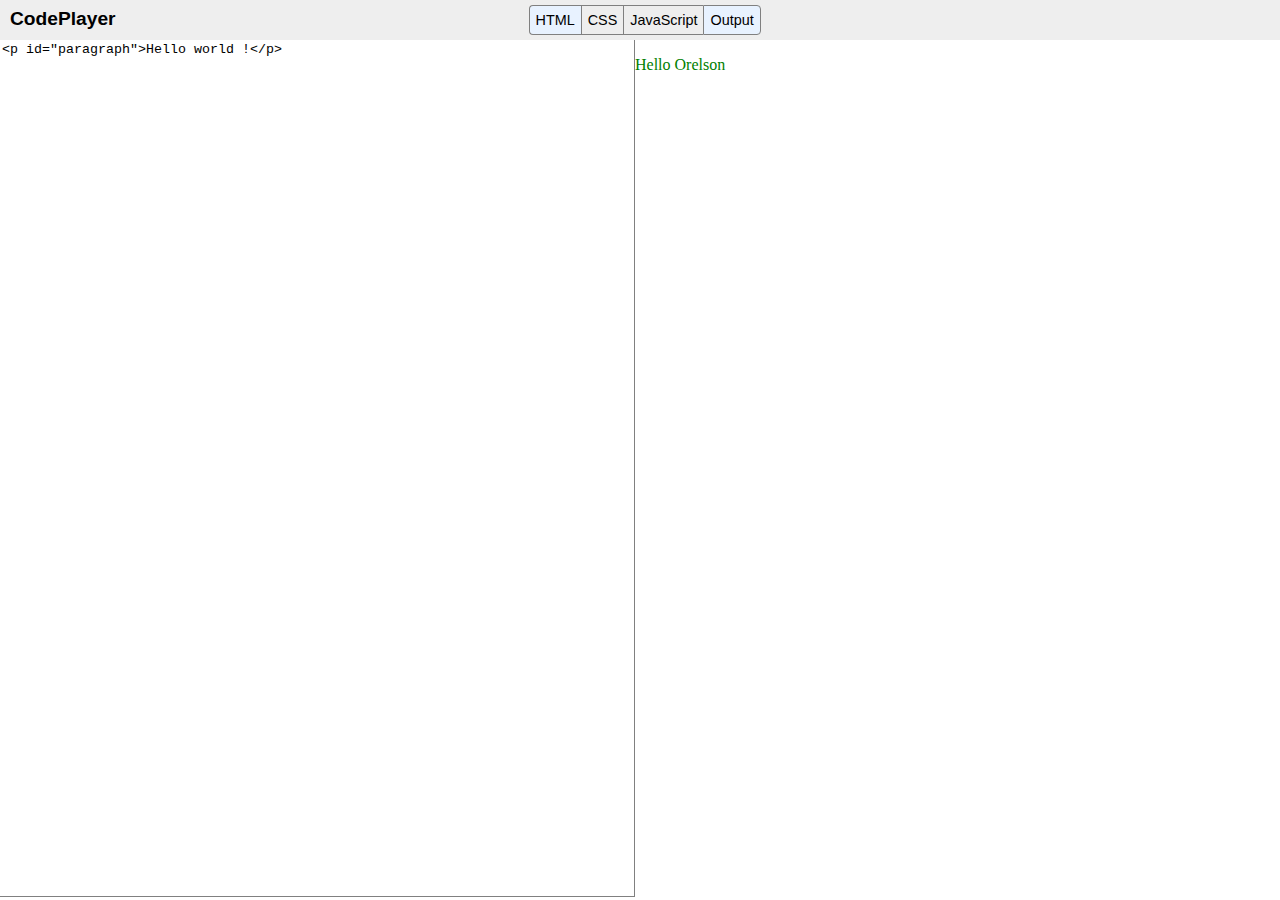
<file: Code Player/index.html>
<!DOCTYPE html>
<html lang="en">
	<head>
		<meta charset="UTF-8">
		<meta name="viewport" content="width=device-width">
		<title>Code Player</title>
		<link rel="stylesheet" href="style.css">
		<link rel="stylesheet" href="jquery-ui-1.12.1/jquery-ui.css">
		<script src="jquery-ui-1.12.1/jquery-ui.js"></script>
			
	</head>
	<body>

		<div id="header">
			<div id="logo">
				CodePlayer
			</div>
			<div id="buttonContainer">
				<div class="toggleButton active" id="html">HTML</div>
				<div class="toggleButton" id="css">CSS</div>
				<div class="toggleButton" id="javascript">JavaScript</div>
				<div class="toggleButton active" id="output">Output</div>
			</div>
		</div>

		<div id="bodyContainer">
			<textarea id="htmlPanel" class="panel"><p id="paragraph">Hello world !</p></textarea>
			<textarea id="cssPanel" class="panel hidden">p {color: green; }</textarea>
			<textarea id="javascriptPanel" class="panel hidden">document.getElementById("paragraph").innerHTML = "Hello Orelson";</textarea>
			<iframe id="outputPanel" class="panel"></iframe>
		</div>

		
		<script src="jquery-ui-1.12.1/jquery-ui.js"></script>
		<script src="jquery-3.3.1.js"></script>
		<script src="main.js"></script>

	</body>
</html>
</file>
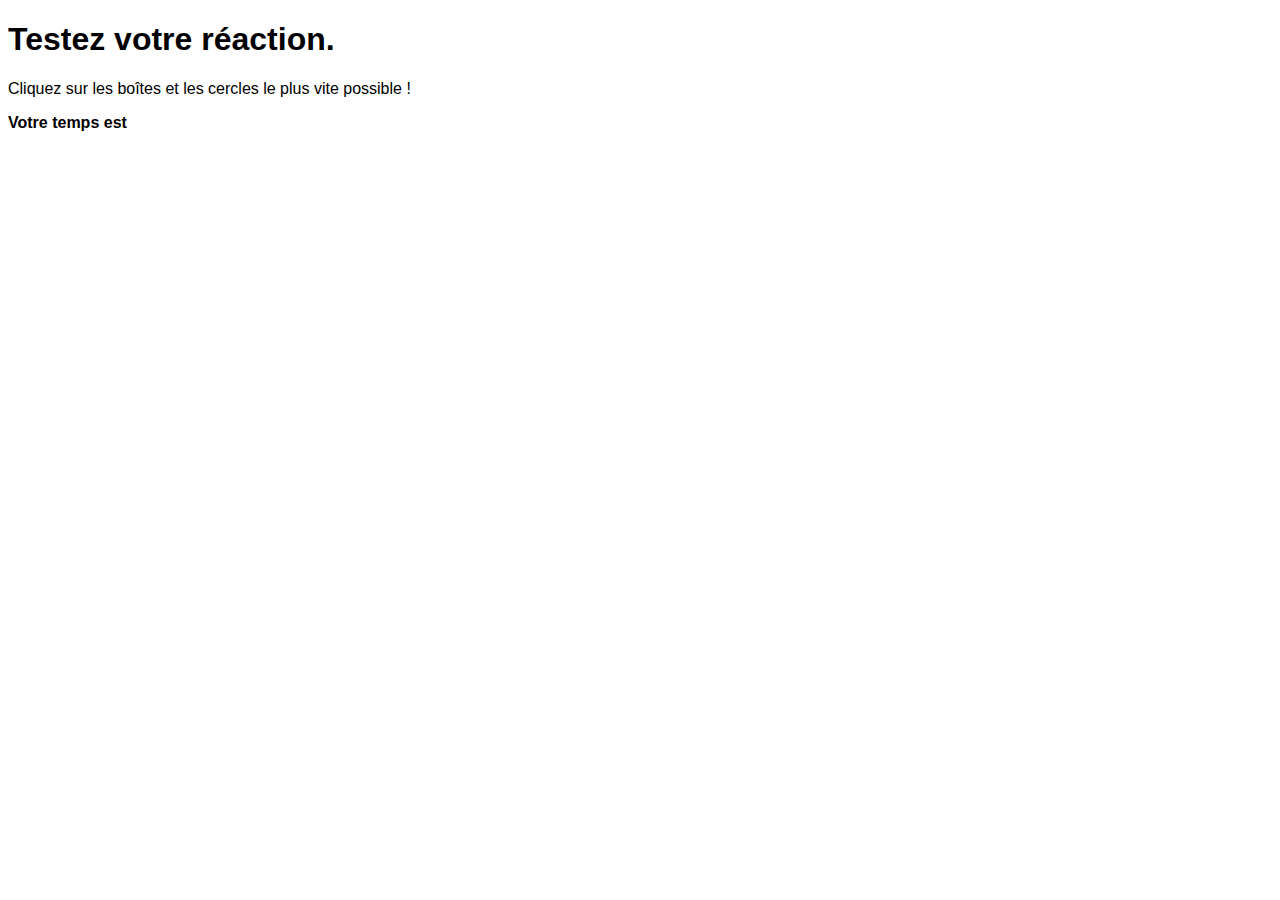
<file: Reaction tester/index.html>
<!DOCTYPE html>
<html lang="en">
	<head>
		<meta charset="UTF-8">
		<title>Reaction chrono</title>
		<link rel="stylesheet" href="style.css">
	</head>
	<body>
		<h1 class="bold">Testez votre réaction.</h1>
		<p>Cliquez sur les boîtes et les cercles le plus vite possible ! </p>
		<p class="bold">Votre temps est <span id="timeTaken1"></span> </p>
		<div id="shape"></div>

		<script src="main.js"></script>
	</body>
</html>
</file>
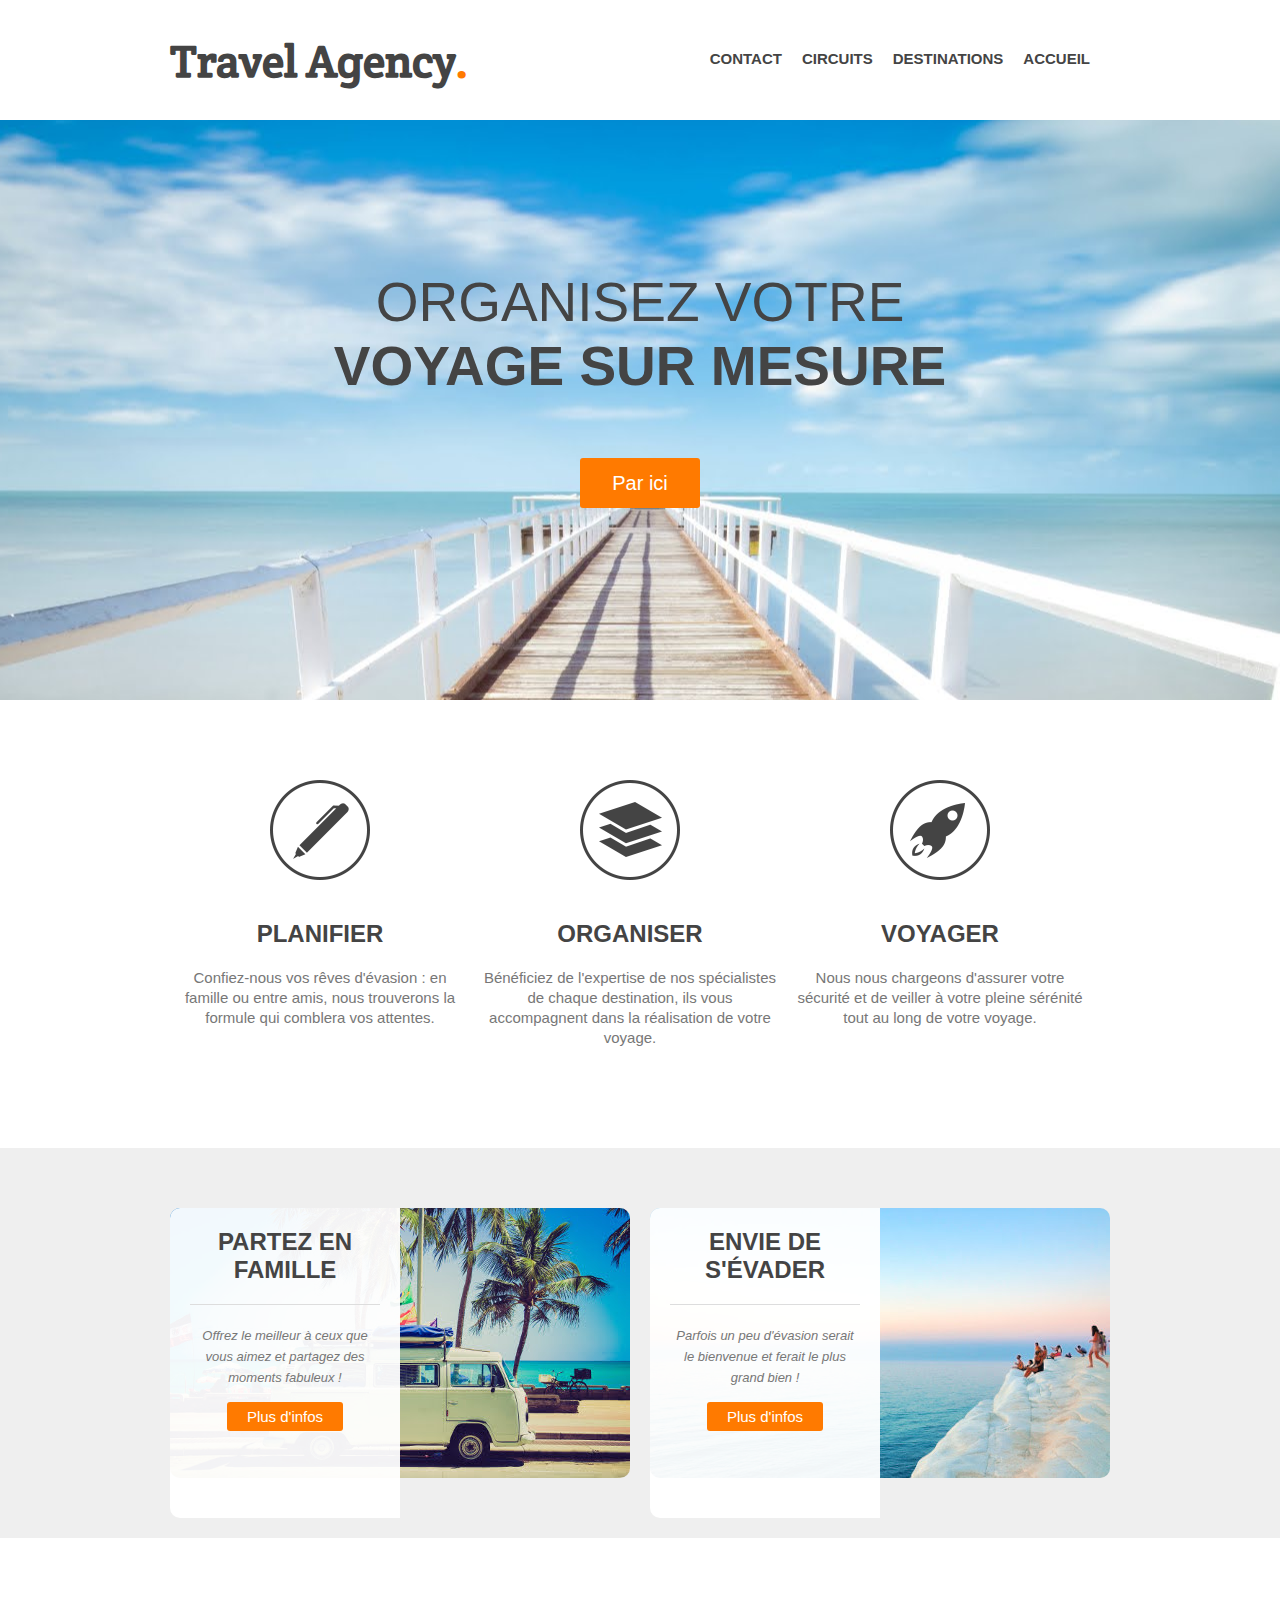
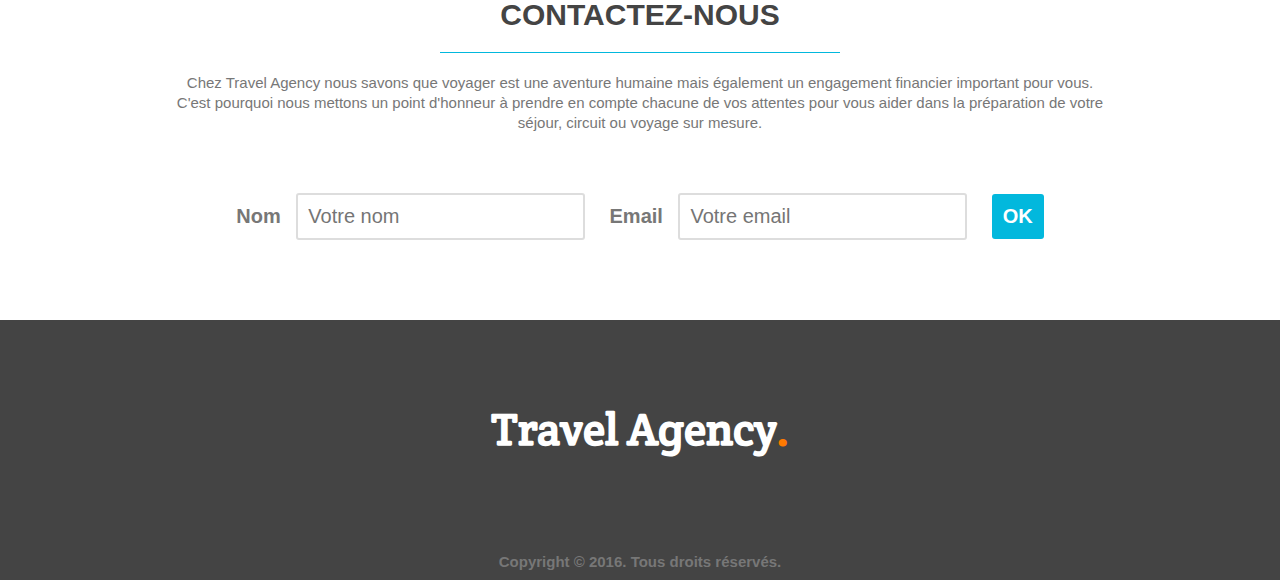
<file: Site web/index.html>
<!DOCTYPE html>
<html>
  <head>
    <meta charset="utf-8">
    <title> Travel Agency </title>
    <link rel="stylesheet" href="styles.css">
    <link rel="stylesheet" href="http://fonts.googleapis.com/css?family=Crete+Round">
  </head>

  <body>

    <header>
      <div class="wrapper">
        <h1> Travel Agency<span class="orange">.</span> </h1>
        <nav>
          <ul>
            <li> <a href="#main-image"> Accueil </a> </li>
            <li> <a href="#steps"> Destinations </a> </li>
            <li> <a href="#possibilities"> Circuits </a> </li>
            <li> <a href="#contact"> Contact </a> </li>
          </ul>
        </nav>
      </div>
    </header>

    <section id="main-image">
      <div class="wrapper">
        <h2> Organisez votre<br><strong>voyage sur mesure</strong> </h2>
        <a href="#" class="button-1"> Par ici </a>
      </div>
    </section>

    <section id="steps">
      <div class="wrapper">
        <ul>
          <li id="step-1">
            <h4> Planifier </h4>
            <p> Confiez-nous vos rêves d'évasion : en famille ou entre amis, nous trouverons la formule qui comblera vos attentes. </p>
          </li>
          <li id="step-2">
            <h4> Organiser </h4>
            <p> Bénéficiez de l'expertise de nos spécialistes de chaque destination, ils vous accompagnent dans la réalisation de votre voyage. </p>
          </li>
          <li id="step-3">
            <h4> Voyager </h4>
            <p> Nous nous chargeons d'assurer votre sécurité et de veiller à votre pleine sérénité tout au long de votre voyage. </p>
          </li>
          <div class="clear">
          </div>
        </ul>
      </div>
    </section>

    <section id="possibilities">
      <div class="wrapper">
        <article class="article1">
          <div class="overlay">
            <h4> Partez en famille </h4>
            <p> <small> Offrez le meilleur à ceux que vous aimez et partagez des moments fabuleux ! </small> </p>
            <a href="#" class="button-2"> Plus d'infos </a>
          </div>
        </article>

        <article class="article2">
          <div class="overlay">
            <h4> Envie de s'évader </h4>
            <p> <small> Parfois un peu d'évasion serait le bienvenue et ferait le plus grand bien ! </small> </p>
            <a href="#" class="button-3"> Plus d'infos </a>
          </div>
        </article>
        <div class="clear">
        </div>
      </div>
    </section>

    <section id="contact">
      <div class="wrapper">
        <h3> Contactez-nous </h3>
        <p> Chez Travel Agency nous savons que voyager est une aventure humaine mais également un engagement
        financier important pour vous. C'est pourquoi nous mettons un point d'honneur à prendre en compte
        chacune de vos attentes pour vous aider dans la préparation de votre séjour, circuit ou voyage sur mesure. </p>

        <form class="" action="index.html" method="post">
          <label for="name"> Nom </label>
          <input id="name" type="text" name="name" placeholder="Votre nom" required>

          <label for="mail"> Email </label>
          <input id="mail" type="text" name="mail" placeholder="Votre email" required>

          <input type="submit" value="OK" class="button-4">
        </form>
      </div>
    </section>

    <footer>
      <div class="wrapper">
        <h1> Travel Agency<span class="orange">.</span></h1>
        <div class="copyright">
          Copyright © 2016. Tous droits réservés.
        </div>
      </div>
    </footer>

  </body>
</html>
</file>
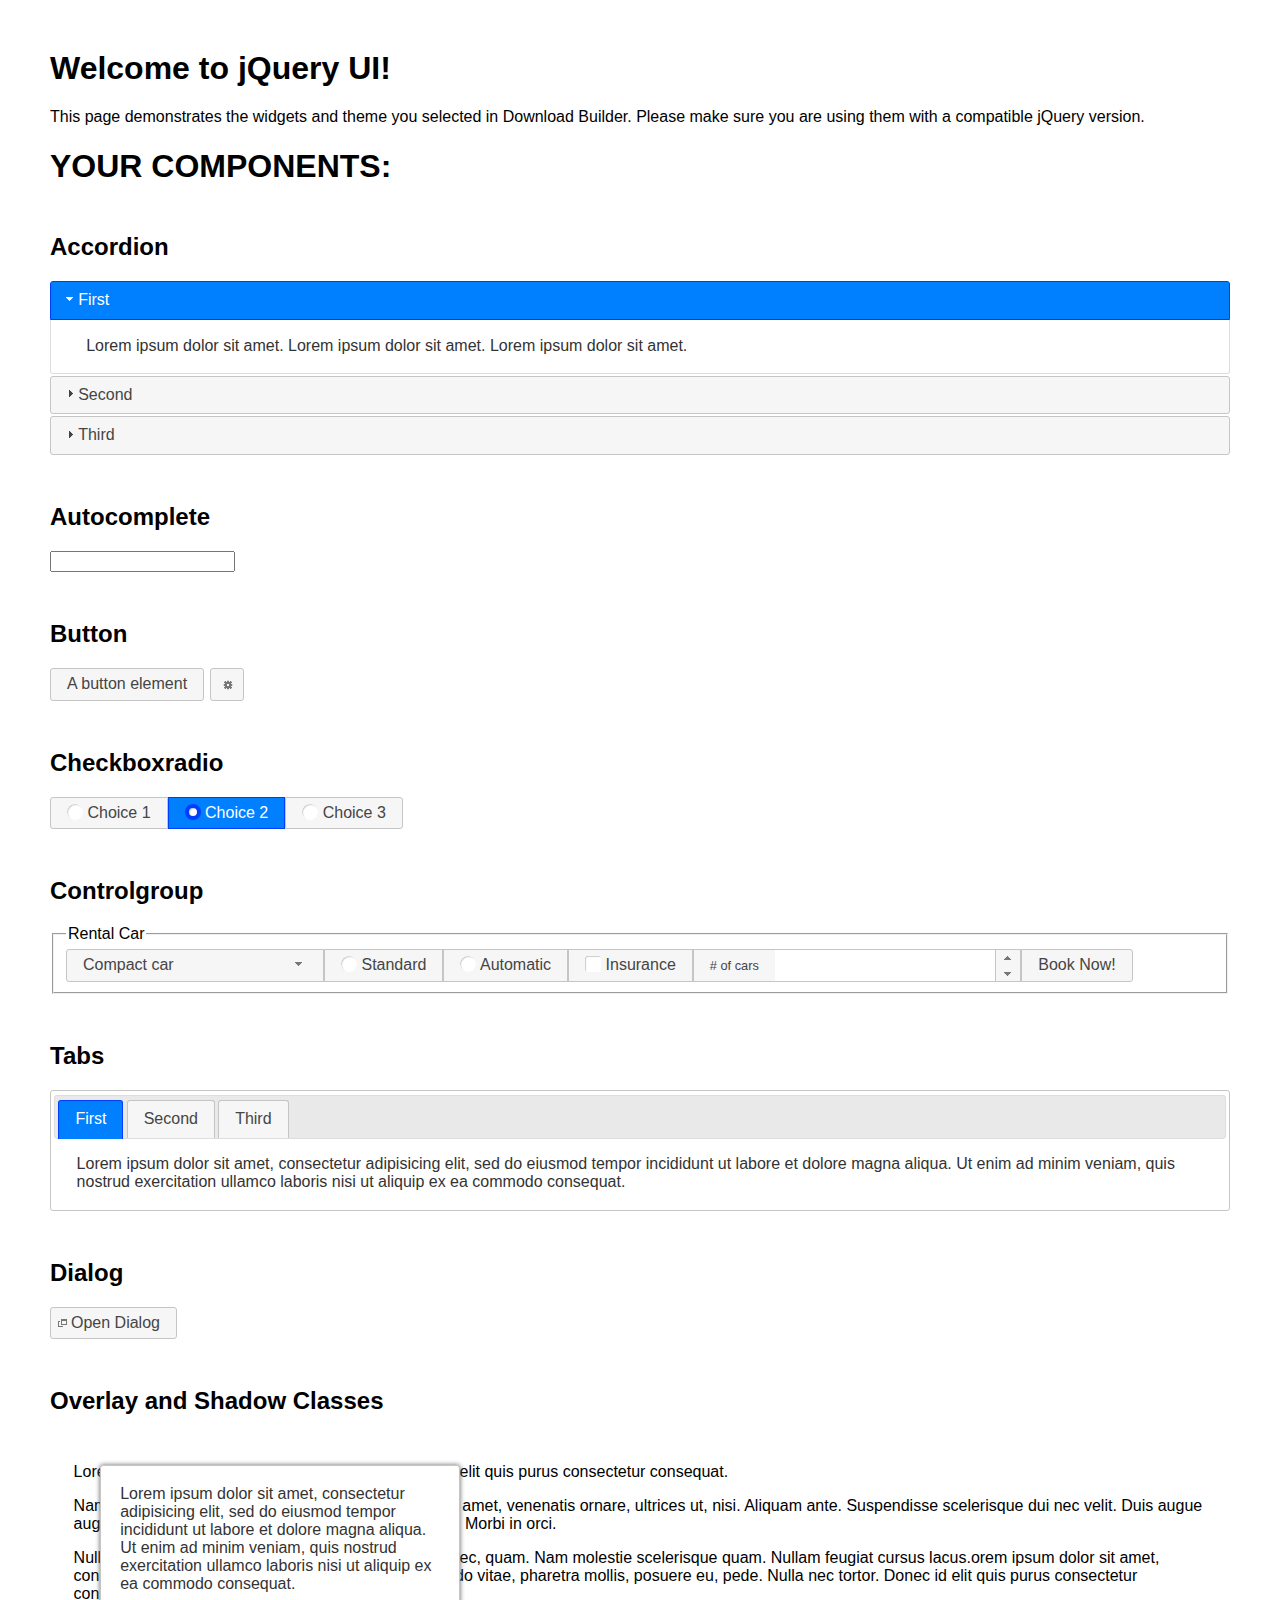
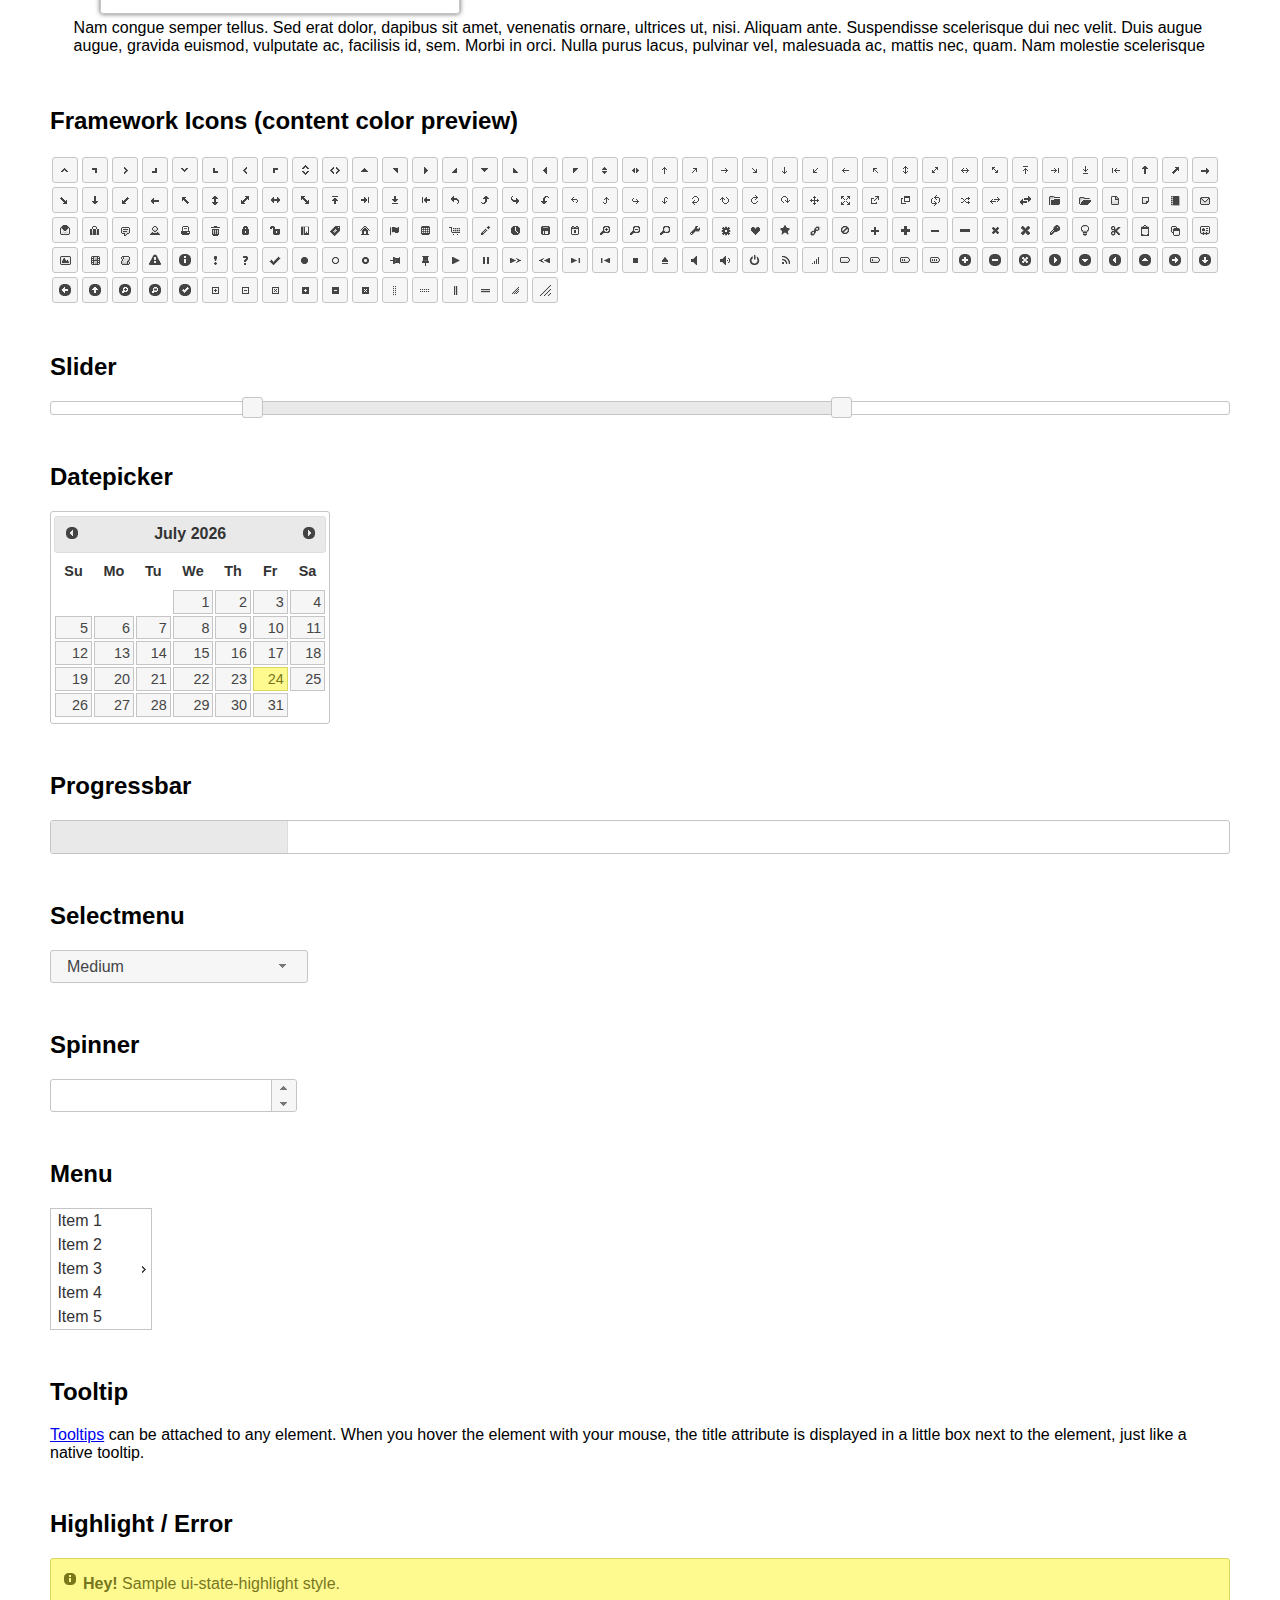
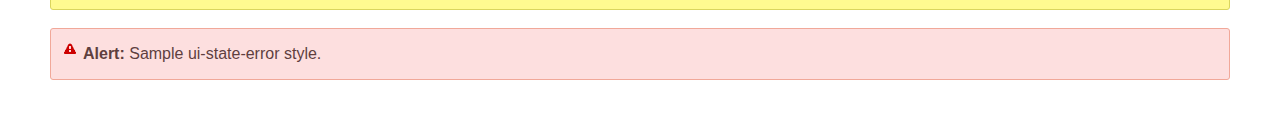
<file: Code Player/jquery-ui-1.12.1/index.html>
<!doctype html>
<html lang="us">
<head>
	<meta charset="utf-8">
	<title>jQuery UI Example Page</title>
	<link href="jquery-ui.css" rel="stylesheet">
	<style>
	body{
		font-family: "Trebuchet MS", sans-serif;
		margin: 50px;
	}
	.demoHeaders {
		margin-top: 2em;
	}
	#dialog-link {
		padding: .4em 1em .4em 20px;
		text-decoration: none;
		position: relative;
	}
	#dialog-link span.ui-icon {
		margin: 0 5px 0 0;
		position: absolute;
		left: .2em;
		top: 50%;
		margin-top: -8px;
	}
	#icons {
		margin: 0;
		padding: 0;
	}
	#icons li {
		margin: 2px;
		position: relative;
		padding: 4px 0;
		cursor: pointer;
		float: left;
		list-style: none;
	}
	#icons span.ui-icon {
		float: left;
		margin: 0 4px;
	}
	.fakewindowcontain .ui-widget-overlay {
		position: absolute;
	}
	select {
		width: 200px;
	}
	</style>
</head>
<body>

<h1>Welcome to jQuery UI!</h1>

<div class="ui-widget">
	<p>This page demonstrates the widgets and theme you selected in Download Builder. Please make sure you are using them with a compatible jQuery version.</p>
</div>

<h1>YOUR COMPONENTS:</h1>


<!-- Accordion -->
<h2 class="demoHeaders">Accordion</h2>
<div id="accordion">
	<h3>First</h3>
	<div>Lorem ipsum dolor sit amet. Lorem ipsum dolor sit amet. Lorem ipsum dolor sit amet.</div>
	<h3>Second</h3>
	<div>Phasellus mattis tincidunt nibh.</div>
	<h3>Third</h3>
	<div>Nam dui erat, auctor a, dignissim quis.</div>
</div>



<!-- Autocomplete -->
<h2 class="demoHeaders">Autocomplete</h2>
<div>
	<input id="autocomplete" title="type &quot;a&quot;">
</div>



<!-- Button -->
<h2 class="demoHeaders">Button</h2>
<button id="button">A button element</button>
<button id="button-icon">An icon-only button</button>



<!-- Checkboxradio -->
<h2 class="demoHeaders">Checkboxradio</h2>
<form style="margin-top: 1em;">
	<div id="radioset">
		<input type="radio" id="radio1" name="radio"><label for="radio1">Choice 1</label>
		<input type="radio" id="radio2" name="radio" checked="checked"><label for="radio2">Choice 2</label>
		<input type="radio" id="radio3" name="radio"><label for="radio3">Choice 3</label>
	</div>
</form>



<!-- Controlgroup -->
<h2 class="demoHeaders">Controlgroup</h2>
<fieldset>
	<legend>Rental Car</legend>
	<div id="controlgroup">
		<select id="car-type">
			<option>Compact car</option>
			<option>Midsize car</option>
			<option>Full size car</option>
			<option>SUV</option>
			<option>Luxury</option>
			<option>Truck</option>
			<option>Van</option>
		</select>
		<label for="transmission-standard">Standard</label>
		<input type="radio" name="transmission" id="transmission-standard">
		<label for="transmission-automatic">Automatic</label>
		<input type="radio" name="transmission" id="transmission-automatic">
		<label for="insurance">Insurance</label>
		<input type="checkbox" name="insurance" id="insurance">
		<label for="horizontal-spinner" class="ui-controlgroup-label"># of cars</label>
		<input id="horizontal-spinner" class="ui-spinner-input">
		<button>Book Now!</button>
	</div>
</fieldset>



<!-- Tabs -->
<h2 class="demoHeaders">Tabs</h2>
<div id="tabs">
	<ul>
		<li><a href="#tabs-1">First</a></li>
		<li><a href="#tabs-2">Second</a></li>
		<li><a href="#tabs-3">Third</a></li>
	</ul>
	<div id="tabs-1">Lorem ipsum dolor sit amet, consectetur adipisicing elit, sed do eiusmod tempor incididunt ut labore et dolore magna aliqua. Ut enim ad minim veniam, quis nostrud exercitation ullamco laboris nisi ut aliquip ex ea commodo consequat.</div>
	<div id="tabs-2">Phasellus mattis tincidunt nibh. Cras orci urna, blandit id, pretium vel, aliquet ornare, felis. Maecenas scelerisque sem non nisl. Fusce sed lorem in enim dictum bibendum.</div>
	<div id="tabs-3">Nam dui erat, auctor a, dignissim quis, sollicitudin eu, felis. Pellentesque nisi urna, interdum eget, sagittis et, consequat vestibulum, lacus. Mauris porttitor ullamcorper augue.</div>
</div>



<h2 class="demoHeaders">Dialog</h2>
<p>
	<button id="dialog-link" class="ui-button ui-corner-all ui-widget">
		<span class="ui-icon ui-icon-newwin"></span>Open Dialog
	</button>
</p>

<h2 class="demoHeaders">Overlay and Shadow Classes</h2>
<div style="position: relative; width: 96%; height: 200px; padding:1% 2%; overflow:hidden;" class="fakewindowcontain">
	<p>Lorem ipsum dolor sit amet,  Nulla nec tortor. Donec id elit quis purus consectetur consequat. </p><p>Nam congue semper tellus. Sed erat dolor, dapibus sit amet, venenatis ornare, ultrices ut, nisi. Aliquam ante. Suspendisse scelerisque dui nec velit. Duis augue augue, gravida euismod, vulputate ac, facilisis id, sem. Morbi in orci. </p><p>Nulla purus lacus, pulvinar vel, malesuada ac, mattis nec, quam. Nam molestie scelerisque quam. Nullam feugiat cursus lacus.orem ipsum dolor sit amet, consectetur adipiscing elit. Donec libero risus, commodo vitae, pharetra mollis, posuere eu, pede. Nulla nec tortor. Donec id elit quis purus consectetur consequat. </p><p>Nam congue semper tellus. Sed erat dolor, dapibus sit amet, venenatis ornare, ultrices ut, nisi. Aliquam ante. Suspendisse scelerisque dui nec velit. Duis augue augue, gravida euismod, vulputate ac, facilisis id, sem. Morbi in orci. Nulla purus lacus, pulvinar vel, malesuada ac, mattis nec, quam. Nam molestie scelerisque quam. </p><p>Nullam feugiat cursus lacus.orem ipsum dolor sit amet, consectetur adipiscing elit. Donec libero risus, commodo vitae, pharetra mollis, posuere eu, pede. Nulla nec tortor. Donec id elit quis purus consectetur consequat. Nam congue semper tellus. Sed erat dolor, dapibus sit amet, venenatis ornare, ultrices ut, nisi. Aliquam ante. </p><p>Suspendisse scelerisque dui nec velit. Duis augue augue, gravida euismod, vulputate ac, facilisis id, sem. Morbi in orci. Nulla purus lacus, pulvinar vel, malesuada ac, mattis nec, quam. Nam molestie scelerisque quam. Nullam feugiat cursus lacus.orem ipsum dolor sit amet, consectetur adipiscing elit. Donec libero risus, commodo vitae, pharetra mollis, posuere eu, pede. Nulla nec tortor. Donec id elit quis purus consectetur consequat. Nam congue semper tellus. Sed erat dolor, dapibus sit amet, venenatis ornare, ultrices ut, nisi. </p>

	<!-- ui-dialog -->
	<div class="ui-widget-overlay ui-front"></div>
	<div style="position: absolute; width: 320px; left: 50px; top: 30px; padding: 1.2em" class="ui-widget ui-front ui-widget-content ui-corner-all ui-widget-shadow">
		Lorem ipsum dolor sit amet, consectetur adipisicing elit, sed do eiusmod tempor incididunt ut labore et dolore magna aliqua. Ut enim ad minim veniam, quis nostrud exercitation ullamco laboris nisi ut aliquip ex ea commodo consequat.
	</div>

</div>

<!-- ui-dialog -->
<div id="dialog" title="Dialog Title">
	<p>Lorem ipsum dolor sit amet, consectetur adipisicing elit, sed do eiusmod tempor incididunt ut labore et dolore magna aliqua. Ut enim ad minim veniam, quis nostrud exercitation ullamco laboris nisi ut aliquip ex ea commodo consequat.</p>
</div>



<h2 class="demoHeaders">Framework Icons (content color preview)</h2>
<ul id="icons" class="ui-widget ui-helper-clearfix">
	<li class="ui-state-default ui-corner-all" title=".ui-icon-caret-1-n"><span class="ui-icon ui-icon-caret-1-n"></span></li>
	<li class="ui-state-default ui-corner-all" title=".ui-icon-caret-1-ne"><span class="ui-icon ui-icon-caret-1-ne"></span></li>
	<li class="ui-state-default ui-corner-all" title=".ui-icon-caret-1-e"><span class="ui-icon ui-icon-caret-1-e"></span></li>
	<li class="ui-state-default ui-corner-all" title=".ui-icon-caret-1-se"><span class="ui-icon ui-icon-caret-1-se"></span></li>
	<li class="ui-state-default ui-corner-all" title=".ui-icon-caret-1-s"><span class="ui-icon ui-icon-caret-1-s"></span></li>
	<li class="ui-state-default ui-corner-all" title=".ui-icon-caret-1-sw"><span class="ui-icon ui-icon-caret-1-sw"></span></li>
	<li class="ui-state-default ui-corner-all" title=".ui-icon-caret-1-w"><span class="ui-icon ui-icon-caret-1-w"></span></li>
	<li class="ui-state-default ui-corner-all" title=".ui-icon-caret-1-nw"><span class="ui-icon ui-icon-caret-1-nw"></span></li>
	<li class="ui-state-default ui-corner-all" title=".ui-icon-caret-2-n-s"><span class="ui-icon ui-icon-caret-2-n-s"></span></li>
	<li class="ui-state-default ui-corner-all" title=".ui-icon-caret-2-e-w"><span class="ui-icon ui-icon-caret-2-e-w"></span></li>
	<li class="ui-state-default ui-corner-all" title=".ui-icon-triangle-1-n"><span class="ui-icon ui-icon-triangle-1-n"></span></li>
	<li class="ui-state-default ui-corner-all" title=".ui-icon-triangle-1-ne"><span class="ui-icon ui-icon-triangle-1-ne"></span></li>
	<li class="ui-state-default ui-corner-all" title=".ui-icon-triangle-1-e"><span class="ui-icon ui-icon-triangle-1-e"></span></li>
	<li class="ui-state-default ui-corner-all" title=".ui-icon-triangle-1-se"><span class="ui-icon ui-icon-triangle-1-se"></span></li>
	<li class="ui-state-default ui-corner-all" title=".ui-icon-triangle-1-s"><span class="ui-icon ui-icon-triangle-1-s"></span></li>
	<li class="ui-state-default ui-corner-all" title=".ui-icon-triangle-1-sw"><span class="ui-icon ui-icon-triangle-1-sw"></span></li>
	<li class="ui-state-default ui-corner-all" title=".ui-icon-triangle-1-w"><span class="ui-icon ui-icon-triangle-1-w"></span></li>
	<li class="ui-state-default ui-corner-all" title=".ui-icon-triangle-1-nw"><span class="ui-icon ui-icon-triangle-1-nw"></span></li>
	<li class="ui-state-default ui-corner-all" title=".ui-icon-triangle-2-n-s"><span class="ui-icon ui-icon-triangle-2-n-s"></span></li>
	<li class="ui-state-default ui-corner-all" title=".ui-icon-triangle-2-e-w"><span class="ui-icon ui-icon-triangle-2-e-w"></span></li>
	<li class="ui-state-default ui-corner-all" title=".ui-icon-arrow-1-n"><span class="ui-icon ui-icon-arrow-1-n"></span></li>
	<li class="ui-state-default ui-corner-all" title=".ui-icon-arrow-1-ne"><span class="ui-icon ui-icon-arrow-1-ne"></span></li>
	<li class="ui-state-default ui-corner-all" title=".ui-icon-arrow-1-e"><span class="ui-icon ui-icon-arrow-1-e"></span></li>
	<li class="ui-state-default ui-corner-all" title=".ui-icon-arrow-1-se"><span class="ui-icon ui-icon-arrow-1-se"></span></li>
	<li class="ui-state-default ui-corner-all" title=".ui-icon-arrow-1-s"><span class="ui-icon ui-icon-arrow-1-s"></span></li>
	<li class="ui-state-default ui-corner-all" title=".ui-icon-arrow-1-sw"><span class="ui-icon ui-icon-arrow-1-sw"></span></li>
	<li class="ui-state-default ui-corner-all" title=".ui-icon-arrow-1-w"><span class="ui-icon ui-icon-arrow-1-w"></span></li>
	<li class="ui-state-default ui-corner-all" title=".ui-icon-arrow-1-nw"><span class="ui-icon ui-icon-arrow-1-nw"></span></li>
	<li class="ui-state-default ui-corner-all" title=".ui-icon-arrow-2-n-s"><span class="ui-icon ui-icon-arrow-2-n-s"></span></li>
	<li class="ui-state-default ui-corner-all" title=".ui-icon-arrow-2-ne-sw"><span class="ui-icon ui-icon-arrow-2-ne-sw"></span></li>
	<li class="ui-state-default ui-corner-all" title=".ui-icon-arrow-2-e-w"><span class="ui-icon ui-icon-arrow-2-e-w"></span></li>
	<li class="ui-state-default ui-corner-all" title=".ui-icon-arrow-2-se-nw"><span class="ui-icon ui-icon-arrow-2-se-nw"></span></li>
	<li class="ui-state-default ui-corner-all" title=".ui-icon-arrowstop-1-n"><span class="ui-icon ui-icon-arrowstop-1-n"></span></li>
	<li class="ui-state-default ui-corner-all" title=".ui-icon-arrowstop-1-e"><span class="ui-icon ui-icon-arrowstop-1-e"></span></li>
	<li class="ui-state-default ui-corner-all" title=".ui-icon-arrowstop-1-s"><span class="ui-icon ui-icon-arrowstop-1-s"></span></li>
	<li class="ui-state-default ui-corner-all" title=".ui-icon-arrowstop-1-w"><span class="ui-icon ui-icon-arrowstop-1-w"></span></li>
	<li class="ui-state-default ui-corner-all" title=".ui-icon-arrowthick-1-n"><span class="ui-icon ui-icon-arrowthick-1-n"></span></li>
	<li class="ui-state-default ui-corner-all" title=".ui-icon-arrowthick-1-ne"><span class="ui-icon ui-icon-arrowthick-1-ne"></span></li>
	<li class="ui-state-default ui-corner-all" title=".ui-icon-arrowthick-1-e"><span class="ui-icon ui-icon-arrowthick-1-e"></span></li>
	<li class="ui-state-default ui-corner-all" title=".ui-icon-arrowthick-1-se"><span class="ui-icon ui-icon-arrowthick-1-se"></span></li>
	<li class="ui-state-default ui-corner-all" title=".ui-icon-arrowthick-1-s"><span class="ui-icon ui-icon-arrowthick-1-s"></span></li>
	<li class="ui-state-default ui-corner-all" title=".ui-icon-arrowthick-1-sw"><span class="ui-icon ui-icon-arrowthick-1-sw"></span></li>
	<li class="ui-state-default ui-corner-all" title=".ui-icon-arrowthick-1-w"><span class="ui-icon ui-icon-arrowthick-1-w"></span></li>
	<li class="ui-state-default ui-corner-all" title=".ui-icon-arrowthick-1-nw"><span class="ui-icon ui-icon-arrowthick-1-nw"></span></li>
	<li class="ui-state-default ui-corner-all" title=".ui-icon-arrowthick-2-n-s"><span class="ui-icon ui-icon-arrowthick-2-n-s"></span></li>
	<li class="ui-state-default ui-corner-all" title=".ui-icon-arrowthick-2-ne-sw"><span class="ui-icon ui-icon-arrowthick-2-ne-sw"></span></li>
	<li class="ui-state-default ui-corner-all" title=".ui-icon-arrowthick-2-e-w"><span class="ui-icon ui-icon-arrowthick-2-e-w"></span></li>
	<li class="ui-state-default ui-corner-all" title=".ui-icon-arrowthick-2-se-nw"><span class="ui-icon ui-icon-arrowthick-2-se-nw"></span></li>
	<li class="ui-state-default ui-corner-all" title=".ui-icon-arrowthickstop-1-n"><span class="ui-icon ui-icon-arrowthickstop-1-n"></span></li>
	<li class="ui-state-default ui-corner-all" title=".ui-icon-arrowthickstop-1-e"><span class="ui-icon ui-icon-arrowthickstop-1-e"></span></li>
	<li class="ui-state-default ui-corner-all" title=".ui-icon-arrowthickstop-1-s"><span class="ui-icon ui-icon-arrowthickstop-1-s"></span></li>
	<li class="ui-state-default ui-corner-all" title=".ui-icon-arrowthickstop-1-w"><span class="ui-icon ui-icon-arrowthickstop-1-w"></span></li>
	<li class="ui-state-default ui-corner-all" title=".ui-icon-arrowreturnthick-1-w"><span class="ui-icon ui-icon-arrowreturnthick-1-w"></span></li>
	<li class="ui-state-default ui-corner-all" title=".ui-icon-arrowreturnthick-1-n"><span class="ui-icon ui-icon-arrowreturnthick-1-n"></span></li>
	<li class="ui-state-default ui-corner-all" title=".ui-icon-arrowreturnthick-1-e"><span class="ui-icon ui-icon-arrowreturnthick-1-e"></span></li>
	<li class="ui-state-default ui-corner-all" title=".ui-icon-arrowreturnthick-1-s"><span class="ui-icon ui-icon-arrowreturnthick-1-s"></span></li>
	<li class="ui-state-default ui-corner-all" title=".ui-icon-arrowreturn-1-w"><span class="ui-icon ui-icon-arrowreturn-1-w"></span></li>
	<li class="ui-state-default ui-corner-all" title=".ui-icon-arrowreturn-1-n"><span class="ui-icon ui-icon-arrowreturn-1-n"></span></li>
	<li class="ui-state-default ui-corner-all" title=".ui-icon-arrowreturn-1-e"><span class="ui-icon ui-icon-arrowreturn-1-e"></span></li>
	<li class="ui-state-default ui-corner-all" title=".ui-icon-arrowreturn-1-s"><span class="ui-icon ui-icon-arrowreturn-1-s"></span></li>
	<li class="ui-state-default ui-corner-all" title=".ui-icon-arrowrefresh-1-w"><span class="ui-icon ui-icon-arrowrefresh-1-w"></span></li>
	<li class="ui-state-default ui-corner-all" title=".ui-icon-arrowrefresh-1-n"><span class="ui-icon ui-icon-arrowrefresh-1-n"></span></li>
	<li class="ui-state-default ui-corner-all" title=".ui-icon-arrowrefresh-1-e"><span class="ui-icon ui-icon-arrowrefresh-1-e"></span></li>
	<li class="ui-state-default ui-corner-all" title=".ui-icon-arrowrefresh-1-s"><span class="ui-icon ui-icon-arrowrefresh-1-s"></span></li>
	<li class="ui-state-default ui-corner-all" title=".ui-icon-arrow-4"><span class="ui-icon ui-icon-arrow-4"></span></li>
	<li class="ui-state-default ui-corner-all" title=".ui-icon-arrow-4-diag"><span class="ui-icon ui-icon-arrow-4-diag"></span></li>
	<li class="ui-state-default ui-corner-all" title=".ui-icon-extlink"><span class="ui-icon ui-icon-extlink"></span></li>
	<li class="ui-state-default ui-corner-all" title=".ui-icon-newwin"><span class="ui-icon ui-icon-newwin"></span></li>
	<li class="ui-state-default ui-corner-all" title=".ui-icon-refresh"><span class="ui-icon ui-icon-refresh"></span></li>
	<li class="ui-state-default ui-corner-all" title=".ui-icon-shuffle"><span class="ui-icon ui-icon-shuffle"></span></li>
	<li class="ui-state-default ui-corner-all" title=".ui-icon-transfer-e-w"><span class="ui-icon ui-icon-transfer-e-w"></span></li>
	<li class="ui-state-default ui-corner-all" title=".ui-icon-transferthick-e-w"><span class="ui-icon ui-icon-transferthick-e-w"></span></li>
	<li class="ui-state-default ui-corner-all" title=".ui-icon-folder-collapsed"><span class="ui-icon ui-icon-folder-collapsed"></span></li>
	<li class="ui-state-default ui-corner-all" title=".ui-icon-folder-open"><span class="ui-icon ui-icon-folder-open"></span></li>
	<li class="ui-state-default ui-corner-all" title=".ui-icon-document"><span class="ui-icon ui-icon-document"></span></li>
	<li class="ui-state-default ui-corner-all" title=".ui-icon-document-b"><span class="ui-icon ui-icon-document-b"></span></li>
	<li class="ui-state-default ui-corner-all" title=".ui-icon-note"><span class="ui-icon ui-icon-note"></span></li>
	<li class="ui-state-default ui-corner-all" title=".ui-icon-mail-closed"><span class="ui-icon ui-icon-mail-closed"></span></li>
	<li class="ui-state-default ui-corner-all" title=".ui-icon-mail-open"><span class="ui-icon ui-icon-mail-open"></span></li>
	<li class="ui-state-default ui-corner-all" title=".ui-icon-suitcase"><span class="ui-icon ui-icon-suitcase"></span></li>
	<li class="ui-state-default ui-corner-all" title=".ui-icon-comment"><span class="ui-icon ui-icon-comment"></span></li>
	<li class="ui-state-default ui-corner-all" title=".ui-icon-person"><span class="ui-icon ui-icon-person"></span></li>
	<li class="ui-state-default ui-corner-all" title=".ui-icon-print"><span class="ui-icon ui-icon-print"></span></li>
	<li class="ui-state-default ui-corner-all" title=".ui-icon-trash"><span class="ui-icon ui-icon-trash"></span></li>
	<li class="ui-state-default ui-corner-all" title=".ui-icon-locked"><span class="ui-icon ui-icon-locked"></span></li>
	<li class="ui-state-default ui-corner-all" title=".ui-icon-unlocked"><span class="ui-icon ui-icon-unlocked"></span></li>
	<li class="ui-state-default ui-corner-all" title=".ui-icon-bookmark"><span class="ui-icon ui-icon-bookmark"></span></li>
	<li class="ui-state-default ui-corner-all" title=".ui-icon-tag"><span class="ui-icon ui-icon-tag"></span></li>
	<li class="ui-state-default ui-corner-all" title=".ui-icon-home"><span class="ui-icon ui-icon-home"></span></li>
	<li class="ui-state-default ui-corner-all" title=".ui-icon-flag"><span class="ui-icon ui-icon-flag"></span></li>
	<li class="ui-state-default ui-corner-all" title=".ui-icon-calculator"><span class="ui-icon ui-icon-calculator"></span></li>
	<li class="ui-state-default ui-corner-all" title=".ui-icon-cart"><span class="ui-icon ui-icon-cart"></span></li>
	<li class="ui-state-default ui-corner-all" title=".ui-icon-pencil"><span class="ui-icon ui-icon-pencil"></span></li>
	<li class="ui-state-default ui-corner-all" title=".ui-icon-clock"><span class="ui-icon ui-icon-clock"></span></li>
	<li class="ui-state-default ui-corner-all" title=".ui-icon-disk"><span class="ui-icon ui-icon-disk"></span></li>
	<li class="ui-state-default ui-corner-all" title=".ui-icon-calendar"><span class="ui-icon ui-icon-calendar"></span></li>
	<li class="ui-state-default ui-corner-all" title=".ui-icon-zoomin"><span class="ui-icon ui-icon-zoomin"></span></li>
	<li class="ui-state-default ui-corner-all" title=".ui-icon-zoomout"><span class="ui-icon ui-icon-zoomout"></span></li>
	<li class="ui-state-default ui-corner-all" title=".ui-icon-search"><span class="ui-icon ui-icon-search"></span></li>
	<li class="ui-state-default ui-corner-all" title=".ui-icon-wrench"><span class="ui-icon ui-icon-wrench"></span></li>
	<li class="ui-state-default ui-corner-all" title=".ui-icon-gear"><span class="ui-icon ui-icon-gear"></span></li>
	<li class="ui-state-default ui-corner-all" title=".ui-icon-heart"><span class="ui-icon ui-icon-heart"></span></li>
	<li class="ui-state-default ui-corner-all" title=".ui-icon-star"><span class="ui-icon ui-icon-star"></span></li>
	<li class="ui-state-default ui-corner-all" title=".ui-icon-link"><span class="ui-icon ui-icon-link"></span></li>
	<li class="ui-state-default ui-corner-all" title=".ui-icon-cancel"><span class="ui-icon ui-icon-cancel"></span></li>
	<li class="ui-state-default ui-corner-all" title=".ui-icon-plus"><span class="ui-icon ui-icon-plus"></span></li>
	<li class="ui-state-default ui-corner-all" title=".ui-icon-plusthick"><span class="ui-icon ui-icon-plusthick"></span></li>
	<li class="ui-state-default ui-corner-all" title=".ui-icon-minus"><span class="ui-icon ui-icon-minus"></span></li>
	<li class="ui-state-default ui-corner-all" title=".ui-icon-minusthick"><span class="ui-icon ui-icon-minusthick"></span></li>
	<li class="ui-state-default ui-corner-all" title=".ui-icon-close"><span class="ui-icon ui-icon-close"></span></li>
	<li class="ui-state-default ui-corner-all" title=".ui-icon-closethick"><span class="ui-icon ui-icon-closethick"></span></li>
	<li class="ui-state-default ui-corner-all" title=".ui-icon-key"><span class="ui-icon ui-icon-key"></span></li>
	<li class="ui-state-default ui-corner-all" title=".ui-icon-lightbulb"><span class="ui-icon ui-icon-lightbulb"></span></li>
	<li class="ui-state-default ui-corner-all" title=".ui-icon-scissors"><span class="ui-icon ui-icon-scissors"></span></li>
	<li class="ui-state-default ui-corner-all" title=".ui-icon-clipboard"><span class="ui-icon ui-icon-clipboard"></span></li>
	<li class="ui-state-default ui-corner-all" title=".ui-icon-copy"><span class="ui-icon ui-icon-copy"></span></li>
	<li class="ui-state-default ui-corner-all" title=".ui-icon-contact"><span class="ui-icon ui-icon-contact"></span></li>
	<li class="ui-state-default ui-corner-all" title=".ui-icon-image"><span class="ui-icon ui-icon-image"></span></li>
	<li class="ui-state-default ui-corner-all" title=".ui-icon-video"><span class="ui-icon ui-icon-video"></span></li>
	<li class="ui-state-default ui-corner-all" title=".ui-icon-script"><span class="ui-icon ui-icon-script"></span></li>
	<li class="ui-state-default ui-corner-all" title=".ui-icon-alert"><span class="ui-icon ui-icon-alert"></span></li>
	<li class="ui-state-default ui-corner-all" title=".ui-icon-info"><span class="ui-icon ui-icon-info"></span></li>
	<li class="ui-state-default ui-corner-all" title=".ui-icon-notice"><span class="ui-icon ui-icon-notice"></span></li>
	<li class="ui-state-default ui-corner-all" title=".ui-icon-help"><span class="ui-icon ui-icon-help"></span></li>
	<li class="ui-state-default ui-corner-all" title=".ui-icon-check"><span class="ui-icon ui-icon-check"></span></li>
	<li class="ui-state-default ui-corner-all" title=".ui-icon-bullet"><span class="ui-icon ui-icon-bullet"></span></li>
	<li class="ui-state-default ui-corner-all" title=".ui-icon-radio-off"><span class="ui-icon ui-icon-radio-off"></span></li>
	<li class="ui-state-default ui-corner-all" title=".ui-icon-radio-on"><span class="ui-icon ui-icon-radio-on"></span></li>
	<li class="ui-state-default ui-corner-all" title=".ui-icon-pin-w"><span class="ui-icon ui-icon-pin-w"></span></li>
	<li class="ui-state-default ui-corner-all" title=".ui-icon-pin-s"><span class="ui-icon ui-icon-pin-s"></span></li>
	<li class="ui-state-default ui-corner-all" title=".ui-icon-play"><span class="ui-icon ui-icon-play"></span></li>
	<li class="ui-state-default ui-corner-all" title=".ui-icon-pause"><span class="ui-icon ui-icon-pause"></span></li>
	<li class="ui-state-default ui-corner-all" title=".ui-icon-seek-next"><span class="ui-icon ui-icon-seek-next"></span></li>
	<li class="ui-state-default ui-corner-all" title=".ui-icon-seek-prev"><span class="ui-icon ui-icon-seek-prev"></span></li>
	<li class="ui-state-default ui-corner-all" title=".ui-icon-seek-end"><span class="ui-icon ui-icon-seek-end"></span></li>
	<li class="ui-state-default ui-corner-all" title=".ui-icon-seek-first"><span class="ui-icon ui-icon-seek-first"></span></li>
	<li class="ui-state-default ui-corner-all" title=".ui-icon-stop"><span class="ui-icon ui-icon-stop"></span></li>
	<li class="ui-state-default ui-corner-all" title=".ui-icon-eject"><span class="ui-icon ui-icon-eject"></span></li>
	<li class="ui-state-default ui-corner-all" title=".ui-icon-volume-off"><span class="ui-icon ui-icon-volume-off"></span></li>
	<li class="ui-state-default ui-corner-all" title=".ui-icon-volume-on"><span class="ui-icon ui-icon-volume-on"></span></li>
	<li class="ui-state-default ui-corner-all" title=".ui-icon-power"><span class="ui-icon ui-icon-power"></span></li>
	<li class="ui-state-default ui-corner-all" title=".ui-icon-signal-diag"><span class="ui-icon ui-icon-signal-diag"></span></li>
	<li class="ui-state-default ui-corner-all" title=".ui-icon-signal"><span class="ui-icon ui-icon-signal"></span></li>
	<li class="ui-state-default ui-corner-all" title=".ui-icon-battery-0"><span class="ui-icon ui-icon-battery-0"></span></li>
	<li class="ui-state-default ui-corner-all" title=".ui-icon-battery-1"><span class="ui-icon ui-icon-battery-1"></span></li>
	<li class="ui-state-default ui-corner-all" title=".ui-icon-battery-2"><span class="ui-icon ui-icon-battery-2"></span></li>
	<li class="ui-state-default ui-corner-all" title=".ui-icon-battery-3"><span class="ui-icon ui-icon-battery-3"></span></li>
	<li class="ui-state-default ui-corner-all" title=".ui-icon-circle-plus"><span class="ui-icon ui-icon-circle-plus"></span></li>
	<li class="ui-state-default ui-corner-all" title=".ui-icon-circle-minus"><span class="ui-icon ui-icon-circle-minus"></span></li>
	<li class="ui-state-default ui-corner-all" title=".ui-icon-circle-close"><span class="ui-icon ui-icon-circle-close"></span></li>
	<li class="ui-state-default ui-corner-all" title=".ui-icon-circle-triangle-e"><span class="ui-icon ui-icon-circle-triangle-e"></span></li>
	<li class="ui-state-default ui-corner-all" title=".ui-icon-circle-triangle-s"><span class="ui-icon ui-icon-circle-triangle-s"></span></li>
	<li class="ui-state-default ui-corner-all" title=".ui-icon-circle-triangle-w"><span class="ui-icon ui-icon-circle-triangle-w"></span></li>
	<li class="ui-state-default ui-corner-all" title=".ui-icon-circle-triangle-n"><span class="ui-icon ui-icon-circle-triangle-n"></span></li>
	<li class="ui-state-default ui-corner-all" title=".ui-icon-circle-arrow-e"><span class="ui-icon ui-icon-circle-arrow-e"></span></li>
	<li class="ui-state-default ui-corner-all" title=".ui-icon-circle-arrow-s"><span class="ui-icon ui-icon-circle-arrow-s"></span></li>
	<li class="ui-state-default ui-corner-all" title=".ui-icon-circle-arrow-w"><span class="ui-icon ui-icon-circle-arrow-w"></span></li>
	<li class="ui-state-default ui-corner-all" title=".ui-icon-circle-arrow-n"><span class="ui-icon ui-icon-circle-arrow-n"></span></li>
	<li class="ui-state-default ui-corner-all" title=".ui-icon-circle-zoomin"><span class="ui-icon ui-icon-circle-zoomin"></span></li>
	<li class="ui-state-default ui-corner-all" title=".ui-icon-circle-zoomout"><span class="ui-icon ui-icon-circle-zoomout"></span></li>
	<li class="ui-state-default ui-corner-all" title=".ui-icon-circle-check"><span class="ui-icon ui-icon-circle-check"></span></li>
	<li class="ui-state-default ui-corner-all" title=".ui-icon-circlesmall-plus"><span class="ui-icon ui-icon-circlesmall-plus"></span></li>
	<li class="ui-state-default ui-corner-all" title=".ui-icon-circlesmall-minus"><span class="ui-icon ui-icon-circlesmall-minus"></span></li>
	<li class="ui-state-default ui-corner-all" title=".ui-icon-circlesmall-close"><span class="ui-icon ui-icon-circlesmall-close"></span></li>
	<li class="ui-state-default ui-corner-all" title=".ui-icon-squaresmall-plus"><span class="ui-icon ui-icon-squaresmall-plus"></span></li>
	<li class="ui-state-default ui-corner-all" title=".ui-icon-squaresmall-minus"><span class="ui-icon ui-icon-squaresmall-minus"></span></li>
	<li class="ui-state-default ui-corner-all" title=".ui-icon-squaresmall-close"><span class="ui-icon ui-icon-squaresmall-close"></span></li>
	<li class="ui-state-default ui-corner-all" title=".ui-icon-grip-dotted-vertical"><span class="ui-icon ui-icon-grip-dotted-vertical"></span></li>
	<li class="ui-state-default ui-corner-all" title=".ui-icon-grip-dotted-horizontal"><span class="ui-icon ui-icon-grip-dotted-horizontal"></span></li>
	<li class="ui-state-default ui-corner-all" title=".ui-icon-grip-solid-vertical"><span class="ui-icon ui-icon-grip-solid-vertical"></span></li>
	<li class="ui-state-default ui-corner-all" title=".ui-icon-grip-solid-horizontal"><span class="ui-icon ui-icon-grip-solid-horizontal"></span></li>
	<li class="ui-state-default ui-corner-all" title=".ui-icon-gripsmall-diagonal-se"><span class="ui-icon ui-icon-gripsmall-diagonal-se"></span></li>
	<li class="ui-state-default ui-corner-all" title=".ui-icon-grip-diagonal-se"><span class="ui-icon ui-icon-grip-diagonal-se"></span></li>
</ul>


<!-- Slider -->
<h2 class="demoHeaders">Slider</h2>
<div id="slider"></div>



<!-- Datepicker -->
<h2 class="demoHeaders">Datepicker</h2>
<div id="datepicker"></div>



<!-- Progressbar -->
<h2 class="demoHeaders">Progressbar</h2>
<div id="progressbar"></div>



<!-- Progressbar -->
<h2 class="demoHeaders">Selectmenu</h2>
<select id="selectmenu">
	<option>Slower</option>
	<option>Slow</option>
	<option selected="selected">Medium</option>
	<option>Fast</option>
	<option>Faster</option>
</select>



<!-- Spinner -->
<h2 class="demoHeaders">Spinner</h2>
<input id="spinner">



<!-- Menu -->
<h2 class="demoHeaders">Menu</h2>
<ul style="width:100px;" id="menu">
	<li><div>Item 1</div></li>
	<li><div>Item 2</div></li>
	<li><div>Item 3</div>
		<ul>
			<li><div>Item 3-1</div></li>
			<li><div>Item 3-2</div></li>
			<li><div>Item 3-3</div></li>
			<li><div>Item 3-4</div></li>
			<li><div>Item 3-5</div></li>
		</ul>
	</li>
	<li><div>Item 4</div></li>
	<li><div>Item 5</div></li>
</ul>



<!-- Tooltip -->
<h2 class="demoHeaders">Tooltip</h2>
<p id="tooltip">
	<a href="#" title="That&apos;s what this widget is">Tooltips</a> can be attached to any element. When you hover
the element with your mouse, the title attribute is displayed in a little box next to the element, just like a native tooltip.
</p>


<!-- Highlight / Error -->
<h2 class="demoHeaders">Highlight / Error</h2>
<div class="ui-widget">
	<div class="ui-state-highlight ui-corner-all" style="margin-top: 20px; padding: 0 .7em;">
		<p><span class="ui-icon ui-icon-info" style="float: left; margin-right: .3em;"></span>
		<strong>Hey!</strong> Sample ui-state-highlight style.</p>
	</div>
</div>
<br>
<div class="ui-widget">
	<div class="ui-state-error ui-corner-all" style="padding: 0 .7em;">
		<p><span class="ui-icon ui-icon-alert" style="float: left; margin-right: .3em;"></span>
		<strong>Alert:</strong> Sample ui-state-error style.</p>
	</div>
</div>

<script src="external/jquery/jquery.js"></script>
<script src="jquery-ui.js"></script>
<script>

$( "#accordion" ).accordion();



var availableTags = [
	"ActionScript",
	"AppleScript",
	"Asp",
	"BASIC",
	"C",
	"C++",
	"Clojure",
	"COBOL",
	"ColdFusion",
	"Erlang",
	"Fortran",
	"Groovy",
	"Haskell",
	"Java",
	"JavaScript",
	"Lisp",
	"Perl",
	"PHP",
	"Python",
	"Ruby",
	"Scala",
	"Scheme"
];
$( "#autocomplete" ).autocomplete({
	source: availableTags
});



$( "#button" ).button();
$( "#button-icon" ).button({
	icon: "ui-icon-gear",
	showLabel: false
});



$( "#radioset" ).buttonset();



$( "#controlgroup" ).controlgroup();



$( "#tabs" ).tabs();



$( "#dialog" ).dialog({
	autoOpen: false,
	width: 400,
	buttons: [
		{
			text: "Ok",
			click: function() {
				$( this ).dialog( "close" );
			}
		},
		{
			text: "Cancel",
			click: function() {
				$( this ).dialog( "close" );
			}
		}
	]
});

// Link to open the dialog
$( "#dialog-link" ).click(function( event ) {
	$( "#dialog" ).dialog( "open" );
	event.preventDefault();
});



$( "#datepicker" ).datepicker({
	inline: true
});



$( "#slider" ).slider({
	range: true,
	values: [ 17, 67 ]
});



$( "#progressbar" ).progressbar({
	value: 20
});



$( "#spinner" ).spinner();



$( "#menu" ).menu();



$( "#tooltip" ).tooltip();



$( "#selectmenu" ).selectmenu();


// Hover states on the static widgets
$( "#dialog-link, #icons li" ).hover(
	function() {
		$( this ).addClass( "ui-state-hover" );
	},
	function() {
		$( this ).removeClass( "ui-state-hover" );
	}
);
</script>
</body>
</html>
</file>
<file: Code Player/style.css>
body {
	font-family: sans-serif;
	padding: 0;
	margin: 0;
}

#logo {
	float: left;
	font-weight: bold;
	font-size: 120%;
	padding: 3px 5px;
}

#header {
	width: 100%;
	background-color: #EEEEEE;
	padding: 5px;
	height: 30px;
}

#buttonContainer {
	width: 233px;
	margin: 0 auto;
}

.toggleButton {
	float: left;
	border: 1px solid gray;
	padding: 6px;
	border-right: none;
	font-size: 90%;
}

#html {
	border-top-left-radius: 4px;
	border-bottom-left-radius: 4px;
}

#output {
	border-top-right-radius: 4px;
	border-bottom-right-radius: 4px;
	border-right: 1px solid grey;
}

.active {
	background-color: #E8F2FF;
}

.highlightedButton {
	background-color: grey;
}

textarea {
	resize: none;
	border-top: none;
	border-color: grey;
}

.panel {
	float: left;
	width: 50%;
	border-left: none;
}

iframe {
	border: none;
}

.hidden {
	display: none;
}
</file>
<file: Reaction tester/style.css>
body {
	font-family: sans-serif;
}

#shape {
	width:100%;
	background-color: red;
	display: none;
	position: relative;
}

.bold {
	font-weight: bold
}
</file>
<file: Site web/styles.css>
/* GENERAL */

* {
  margin: 0;
  padding: 0;
}

body {
  font-family: Arial , sans-serif;
  font-size: 15px;
}

h1 {
  font-family: "Crete Round", serif;
  font-size: 45px;
  color: #444;
}

h2 {
  color: #444;
  font-size: 55px;
}

h3 {
  font-size: 30px;
  color: #444;
}

h4 {
  font-size: 24px;
  color: #444;
}

p {
  line-height: 20px;
  color: #777;
}

ul {
  list-style: none;
}

a {
  text-decoration: none;
  color: #444;
}

small {
  font-size: 13px;
  font-style: italic;
}

.wrapper {
  width: 940px;
  margin: auto;
  padding: 0 10px;
}

.orange {
  color: #ff7a00;
}

.clear {
  clear: both;
}



/* HEADER */

header {
  height: 120px;
}

header h1 {
  float: left;
  margin-top: 32px;
}

header nav {
  float: right;
  margin-top: 50px;
}

header nav ul li {
  display: inline-block;
  float: right;
}

header nav ul li a {
  text-transform: uppercase;
  font-weight: bold;
  margin-right: 20px;
}


/* MAIN - IMAGE */
#main-image {
  height: 580px;
  background: url('images/main.jpg') center;
}

#main-image h2 {
  font-weight: normal;
  text-transform: uppercase;
  text-align: center;
  padding: 150px 0px 40px 0px;
  margin-bottom: 20px;
}

.button-1 {
  width: 120px;
  height: 50px;
  display: block;
  background-color: #ff7a00;
  color: #fff;
  font-size: 20px;
  margin: 0 auto;
  line-height: 50px;
  text-align: center;
  border-radius: 3px;
}

.button-1:hover {
  background: #02D8DD;
}

/* STEPS */

#steps ul {
  margin: 80px 0px;
}

#steps ul li {
  width: 300px;
  float: left;
  padding-top: 140px;
  text-align: center;
  margin-right: 10px;
}

#steps h4 {
  text-transform: uppercase;
  margin-bottom: 20px;
}

#steps p {
  margin-bottom: 20px;
}

#step-1 {
  background: url('images/steps-icon-1.png') no-repeat top center;
}

#step-2 {
  background: url('images/steps-icon-2.png') no-repeat top center;
}

#step-3 {
  background: url('images/steps-icon-3.png') no-repeat top center;
}



/* POSSIBILITIES */

.article1 {
  background: url('images/article-image-1.jpg');
}

.article2 {
  background: url('images/article-image-2.jpg');
}

#possibilities {
  background-color: #efefef;
  padding: 60px 0;
}

#possibilities article {
  width: 460px;
  height: 270px;
  float: left;
  border-radius: 10px;
}

#possibilities article:first-child {
  margin-right: 20px;
}

.overlay {
  background: rgba(255, 255, 255, 0.95);
  height: 100%;
  width: 190px;
  padding: 20px;
  border-radius: 10px 0 0 10px;
  text-align: center;
}

article h4 {
  border-bottom: 1px solid #ddd;
  padding-bottom: 20px;
  text-transform: uppercase;
  margin-bottom: 20px;
  text-align: center;
}

#possibilities p {
  text-align: center;
  margin-bottom: 20px;
}

.button-2 {
  color: #fff;
  background-color: #ff7a00;
  padding: 6px 20px;
  border-radius: 3px;
}

.button-2:hover {
  color: #fff;
  background-color: #02b8dd;
  padding: 6px 20px;
  border-radius: 3px;
}

.button-3 {
  color: #fff;
  background-color: #ff7a00;
  padding: 6px 20px;
  border-radius: 3px;
}

.button-3:hover {
  color: #fff;
  background-color: #02b8dd;
  padding: 6px 20px;
  border-radius: 3px;
}



/* CONTACT */

#contact {
  padding: 60px 0;
  text-align: center;
}

#contact h3 {
  text-transform: uppercase;
  margin: 0 auto 20px auto;
  width: 400px;
  border-bottom: 1px solid #02b8dd;
  padding-bottom: 20px;
}

form {
  margin: 60px 0 20px 0;
}

label {
  font-weight: bold;
  font-size: 20px;
  margin-right: 10px;
  color: #777;
}


input[type="text"] {
  padding: 10px;
  font-size: 20px;
  margin-right: 20px;
  border: 2px solid #ddd;
  border-radius: 3px;
}

.button-4 {
  color: #fff;
  font-size: 20px;
  font-weight: bold;
  padding: 11px;
  background-color: #02b8dd;
  border-style: none;
  border-radius: 3px;
}

.button-4:hover {
  color: #fff;
  background-color: #444;
}


/* FOOTER */

footer {
  height: 260px;
  background-color: #444;
}

footer h1 {
  color: #fff;
  text-align: center;
  padding: 80px;
}

.copyright {
  text-align: center;
  font-weight: bold;
  padding-top: 15px;
  color: #777;
}
</file>
